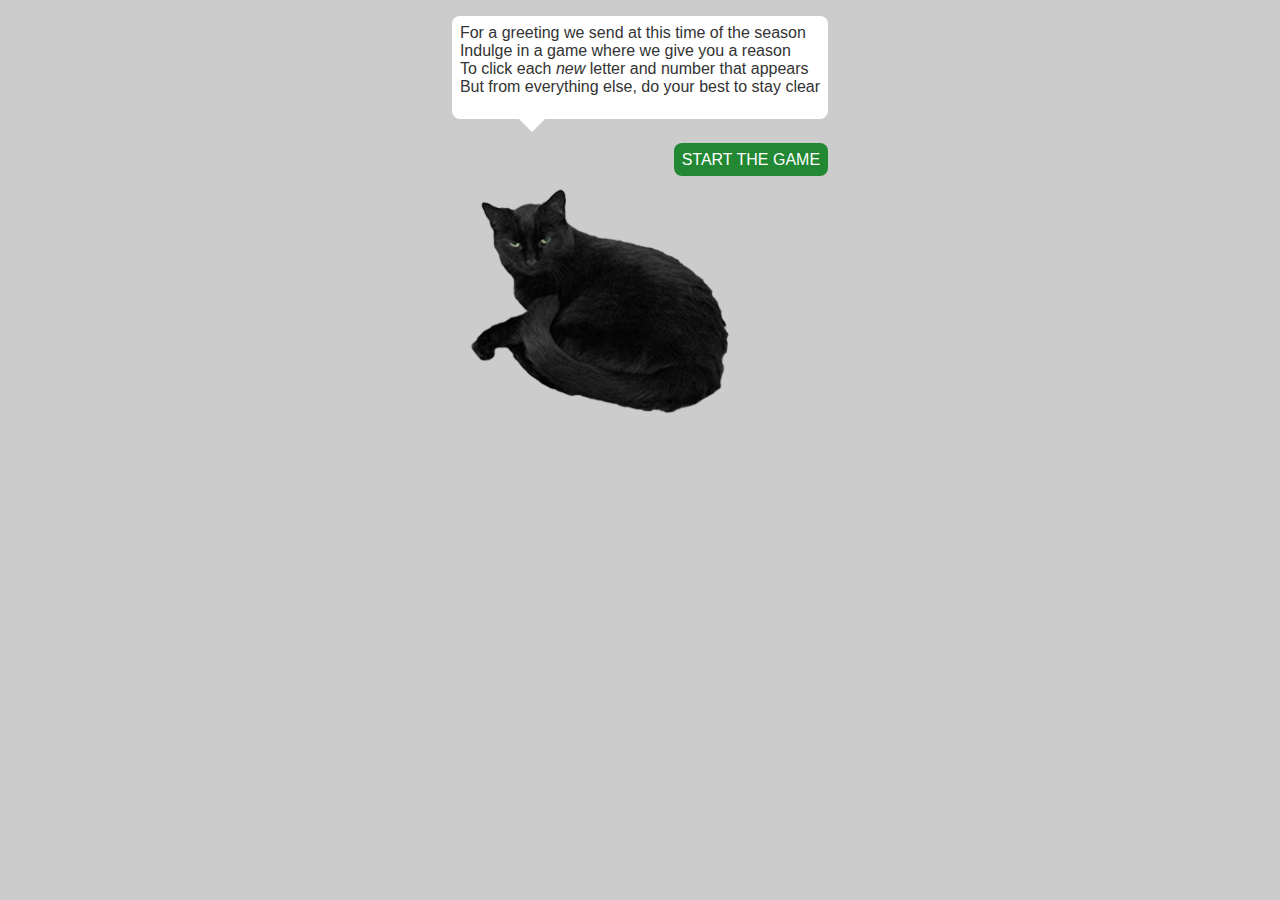
<file: index.html>
<!doctype html>
<html class="no-js" lang="">
    <head>
        <meta charset="utf-8">
        <meta http-equiv="x-ua-compatible" content="ie=edge">
        <title>Season's Greetings from Em and M</title>
        <meta name="description" content="">
        <meta name="viewport" content="width=device-width, initial-scale=1">

        <!-- favicons -->
        <link rel="apple-touch-icon" sizes="180x180" href="apple-touch-icon.png">
        <link rel="icon" type="image/png" href="favicon-32x32.png" sizes="32x32">
        <link rel="icon" type="image/png" href="favicon-16x16.png" sizes="16x16">
        <link rel="manifest" href="site.webmanifest">
        <!-- Place favicon.ico in the root directory -->

        <link rel="stylesheet" href="css/normalize.css">
        <link rel="stylesheet" href="css/main.css">
        <link rel="stylesheet" href="css/card.css">
    </head>
    <body>
        <!--[if lte IE 9]>
            <p class="browserupgrade">You are using an <strong>outdated</strong> browser. Please <a href="https://browsehappy.com/">upgrade your browser</a> to improve your experience and security.</p>
        <![endif]-->

        <!-- Add your site or application content here -->
        <main id="intro" class="staticscreen">
          <div id="instructions">
            For a greeting we send at this time of the season<br />
            Indulge in a game where we give you a reason<br />
            To click each <span class="em">new</span> letter and number that appears<br />
            But from everything else, do your best to stay clear
          </div>
          <div id="start-buttons">
            <a class="button" href="game.html">Start the game</a>
          </div>
          <div id="instructor">
            <img src="img/kepler4.png" alt="our fantastic cat, Kepler" />
          </div>
        </main>
        <script src="js/vendor/modernizr-3.5.0.min.js"></script>
        <script src="https://code.jquery.com/jquery-3.2.1.min.js" integrity="sha256-hwg4gsxgFZhOsEEamdOYGBf13FyQuiTwlAQgxVSNgt4=" crossorigin="anonymous"></script>
        <script>window.jQuery || document.write('<script src="js/vendor/jquery-3.2.1.min.js"><\/script>')</script>
        <script src="js/plugins.js"></script>
        <script src="js/game.js"></script>

        <!-- Google Analytics: change UA-XXXXX-Y to be your site's ID. -->
        <script>
            window.ga=function(){ga.q.push(arguments)};ga.q=[];ga.l=+new Date;
            ga('create','UA-111594239-1','auto');ga('send','pageview')
        </script>
        <script src="https://www.google-analytics.com/analytics.js" async defer></script>
    </body>
</html>
</file>
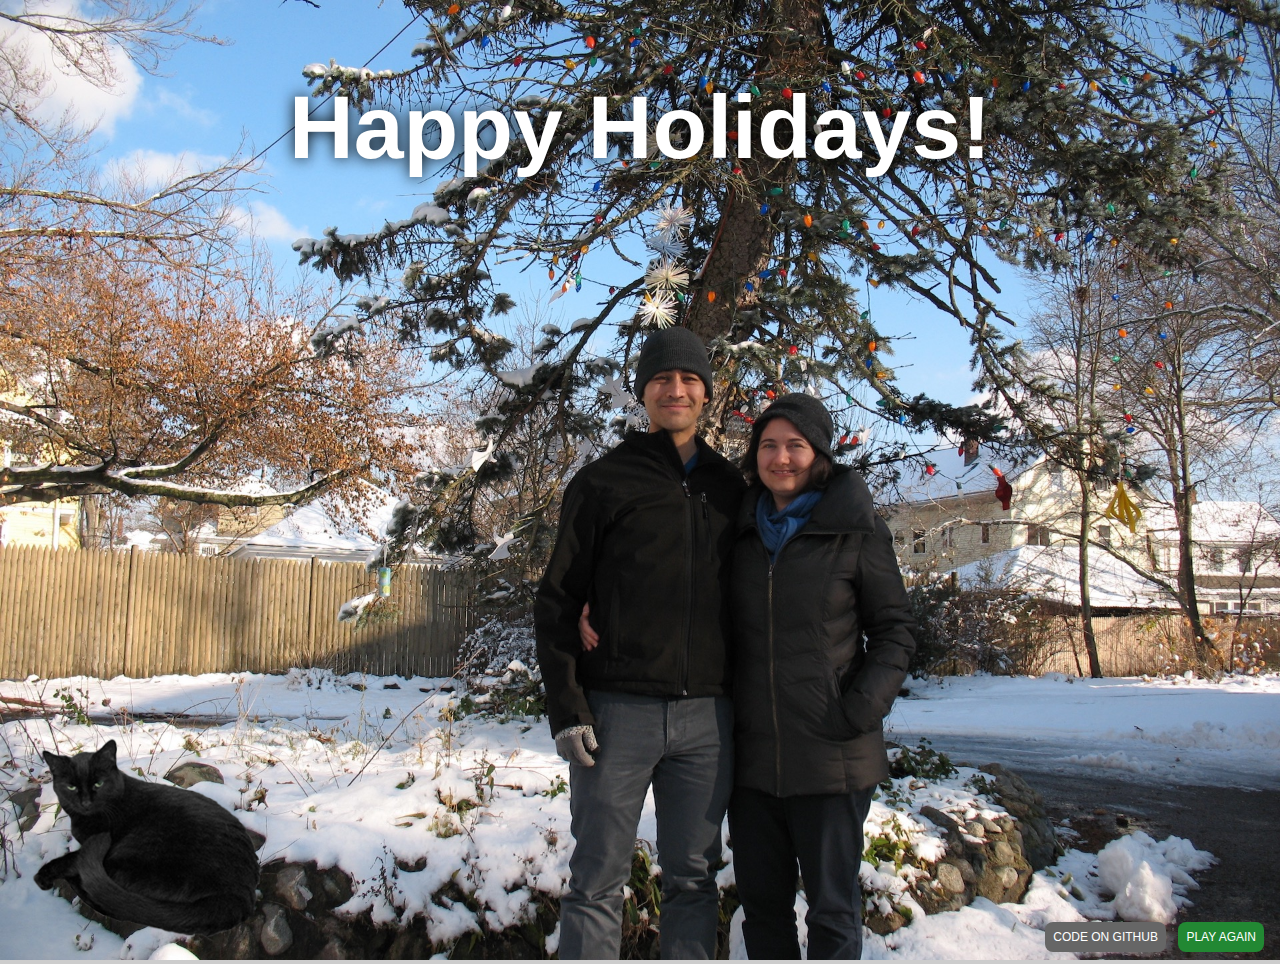
<file: end.html>
<!doctype html>
<html class="no-js" lang="">
    <head>
        <meta charset="utf-8">
        <meta http-equiv="x-ua-compatible" content="ie=edge">
        <title>Season's Greetings from Em and M</title>
        <meta name="description" content="">
        <meta name="viewport" content="width=device-width, initial-scale=1">

        <!-- favicons -->
        <link rel="apple-touch-icon" sizes="180x180" href="apple-touch-icon.png">
        <link rel="icon" type="image/png" href="favicon-32x32.png" sizes="32x32">
        <link rel="icon" type="image/png" href="favicon-16x16.png" sizes="16x16">
        <link rel="manifest" href="site.webmanifest">
        <!-- Place favicon.ico in the root directory -->

        <link rel="stylesheet" href="css/normalize.css">
        <link rel="stylesheet" href="css/main.css">
        <link rel="stylesheet" href="css/card.css">
    </head>
    <body class="fullscreen">
        <!--[if lte IE 9]>
            <p class="browserupgrade">You are using an <strong>outdated</strong> browser. Please <a href="https://browsehappy.com/">upgrade your browser</a> to improve your experience and security.</p>
        <![endif]-->

        <!-- Add your site or application content here -->
        <main id="end" class="staticscreen scaled">
          <img srcset="img/us-tree-large.jpg 1920w, img/us-tree-medium.jpg 960w, img/us-tree-small.jpg 480w" src="img/us-tree-medium.jpg" alt="Em and Mike in front of the street tree" class="full-img" />
          <div id="end-message" class="centered">
            <h1>Happy&nbsp;Holidays!</h1>
          </div>
          <div id="buttons">
            <a class="button secondary" href="https://github.com/mrengy/card2017">code on Github</a>
            <a class="button" href="game.html">Play Again</a>
          </div>
          <div id="kepler">
            <a href="#">
              <img src="img/kepler4.png" alt="our fantastic cat, Kepler" id="keplerImage"/>
            </a>
          </div>
          <img src="img/lightning.png" alt="our fish, The Lightning" class="lightning lightningLeft">
          <img src="img/lightning.png" alt="our fish, The Lightning" class="lightning lightningRight">
        </main>
        <script src="js/vendor/modernizr-3.5.0.min.js"></script>
        <script src="https://code.jquery.com/jquery-3.2.1.min.js" integrity="sha256-hwg4gsxgFZhOsEEamdOYGBf13FyQuiTwlAQgxVSNgt4=" crossorigin="anonymous"></script>
        <script>window.jQuery || document.write('<script src="js/vendor/jquery-3.2.1.min.js"><\/script>')</script>
        <script src="js/plugins.js"></script>
        <script src="js/end.js"></script>

        <!-- Google Analytics -->
        <script>
            window.ga=function(){ga.q.push(arguments)};ga.q=[];ga.l=+new Date;
            ga('create','UA-111594239-1','auto');ga('send','pageview')
        </script>
        <script src="https://www.google-analytics.com/analytics.js" async defer></script>
    </body>
</html>
</file>
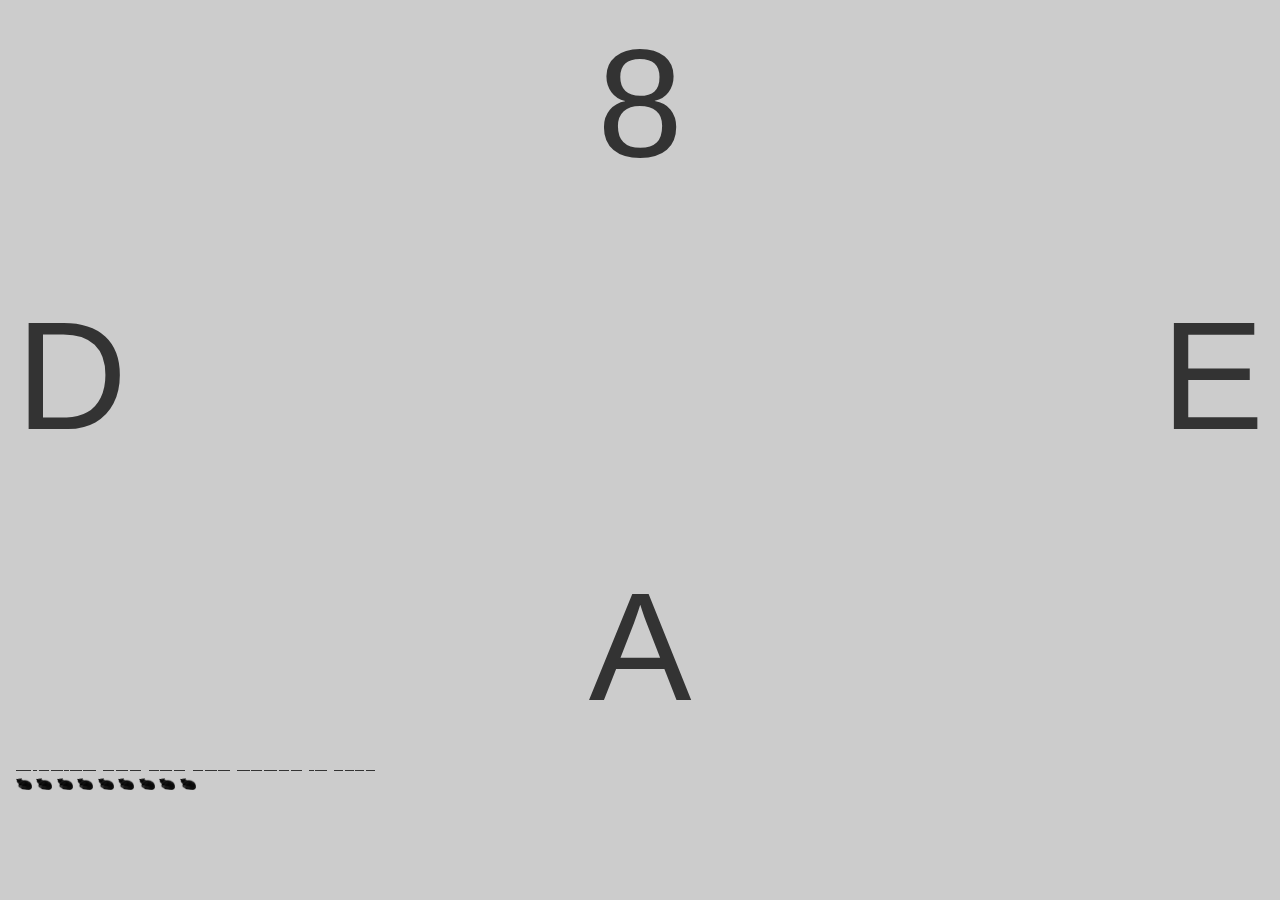
<file: game.html>
<!doctype html>
<html class="no-js" lang="">
    <head>
        <meta charset="utf-8">
        <meta http-equiv="x-ua-compatible" content="ie=edge">
        <title>Season's Greetings from Em and M</title>
        <meta name="description" content="">
        <meta name="viewport" content="width=device-width, initial-scale=1">

        <!-- favicons -->
        <link rel="apple-touch-icon" sizes="180x180" href="apple-touch-icon.png">
        <link rel="icon" type="image/png" href="favicon-32x32.png" sizes="32x32">
        <link rel="icon" type="image/png" href="favicon-16x16.png" sizes="16x16">
        <link rel="manifest" href="site.webmanifest">
        <!-- Place favicon.ico in the root directory -->

        <link rel="stylesheet" href="css/normalize.css">
        <link rel="stylesheet" href="css/main.css">
        <link rel="stylesheet" href="css/card.css">
    </head>
    <body>
        <!--[if lte IE 9]>
            <p class="browserupgrade">You are using an <strong>outdated</strong> browser. Please <a href="https://browsehappy.com/">upgrade your browser</a> to improve your experience and security.</p>
        <![endif]-->

        <!-- Add your site or application content here -->
        <main id="targetcontainer">
          <div class="target top">

          </div>
          <div class="target right">

          </div>
          <div class="target bottom">

          </div>
          <div class="target left">

          </div>
          <div id="feedback">
            <div id="success">&#x2714;</div>
            <div id="error">&#x274c;</div>
          </div>
        </main>
        <footer id="hud">
          <div id="item-container">
          </div>
          <div id="lives">
            <div class="life">
                <img src="img/kepler.png"/>
            </div>
            <div class="life">
                <img src="img/kepler.png"/>
            </div>
            <div class="life">
                <img src="img/kepler.png"/>
            </div>
            <div class="life">
                <img src="img/kepler.png"/>
            </div>
            <div class="life">
                <img src="img/kepler.png"/>
            </div>
            <div class="life">
                <img src="img/kepler.png"/>
            </div>
            <div class="life">
                <img src="img/kepler.png"/>
            </div>
            <div class="life">
                <img src="img/kepler.png"/>
            </div>
            <div class="life">
                <img src="img/kepler.png"/>
            </div>
          </div>
        </footer>
        <script src="js/vendor/modernizr-3.5.0.min.js"></script>
        <script src="https://code.jquery.com/jquery-3.2.1.min.js" integrity="sha256-hwg4gsxgFZhOsEEamdOYGBf13FyQuiTwlAQgxVSNgt4=" crossorigin="anonymous"></script>
        <script>window.jQuery || document.write('<script src="js/vendor/jquery-3.2.1.min.js"><\/script>')</script>
        <script src="js/plugins.js"></script>
        <script src="js/game.js"></script>

        <!-- Google Analytics-->
        <script>
            window.ga=function(){ga.q.push(arguments)};ga.q=[];ga.l=+new Date;
            ga('create','UA-111594239-1','auto');ga('send','pageview')
        </script>
        <script src="https://www.google-analytics.com/analytics.js" async defer></script>
    </body>
</html>
</file>
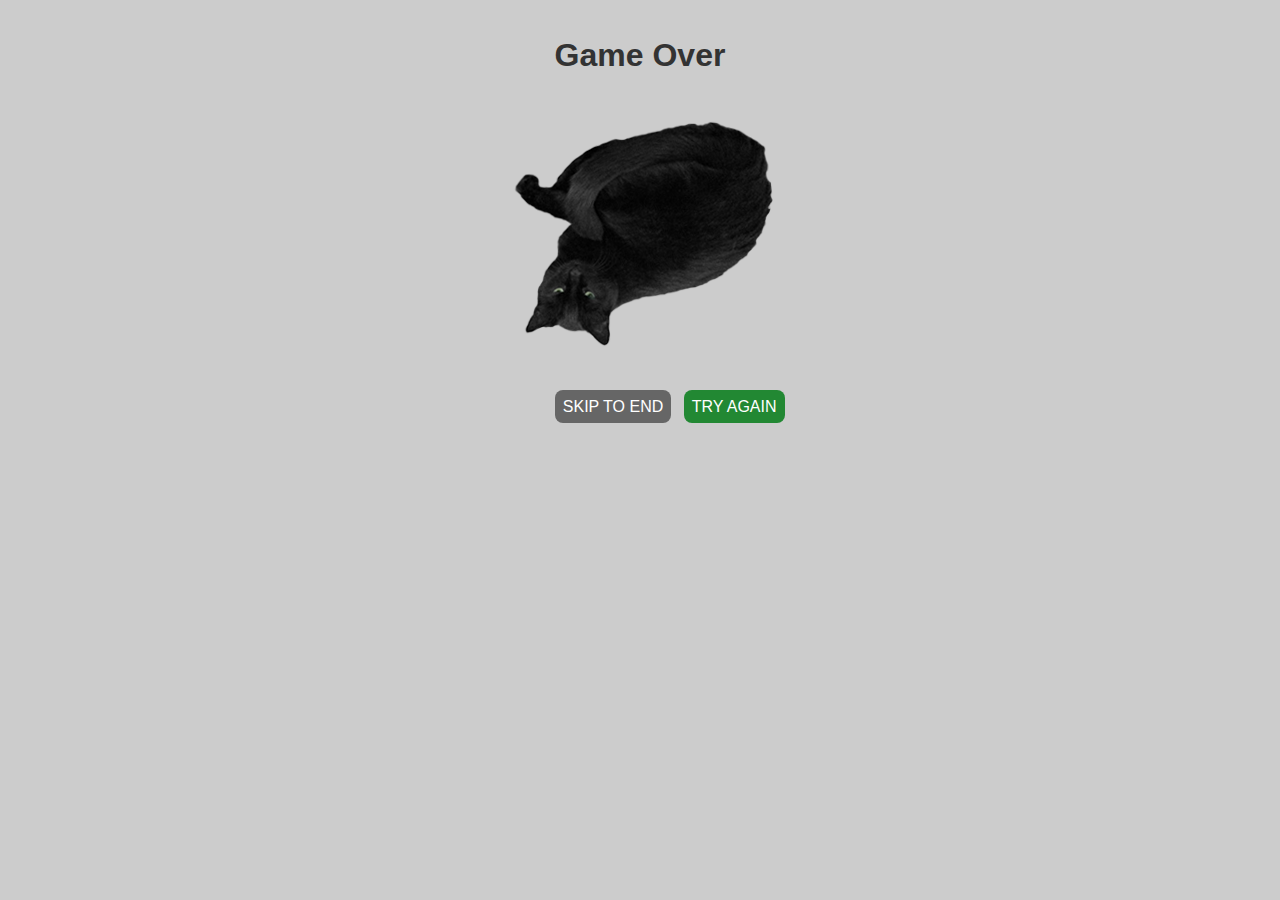
<file: gameover.html>
<!doctype html>
<html class="no-js" lang="">
    <head>
        <meta charset="utf-8">
        <meta http-equiv="x-ua-compatible" content="ie=edge">
        <title>Season's Greetings from Em and M</title>
        <meta name="description" content="">
        <meta name="viewport" content="width=device-width, initial-scale=1">

        <!-- favicons -->
        <link rel="apple-touch-icon" sizes="180x180" href="apple-touch-icon.png">
        <link rel="icon" type="image/png" href="favicon-32x32.png" sizes="32x32">
        <link rel="icon" type="image/png" href="favicon-16x16.png" sizes="16x16">
        <link rel="manifest" href="site.webmanifest">
        <!-- Place favicon.ico in the root directory -->

        <link rel="stylesheet" href="css/normalize.css">
        <link rel="stylesheet" href="css/main.css">
        <link rel="stylesheet" href="css/card.css">
    </head>
    <body>
        <!--[if lte IE 9]>
            <p class="browserupgrade">You are using an <strong>outdated</strong> browser. Please <a href="https://browsehappy.com/">upgrade your browser</a> to improve your experience and security.</p>
        <![endif]-->

        <!-- Add your site or application content here -->
        <main id="gameover" class="staticscreen">
          <h1>Game&nbsp;Over</h1>
          <div id="instructor">
            <img src="img/kepler4.png" class="upsidedown" alt="our fantastic cat, Kepler" />
          </div>
          <div id="start-buttons">
            <a class="button secondary" href="end.html">Skip to End</a>
            <a class="button" href="game.html">Try Again</a>
          </div>
        </main>
        <script src="js/vendor/modernizr-3.5.0.min.js"></script>
        <script src="https://code.jquery.com/jquery-3.2.1.min.js" integrity="sha256-hwg4gsxgFZhOsEEamdOYGBf13FyQuiTwlAQgxVSNgt4=" crossorigin="anonymous"></script>
        <script>window.jQuery || document.write('<script src="js/vendor/jquery-3.2.1.min.js"><\/script>')</script>
        <script src="js/plugins.js"></script>
        <script src="js/game.js"></script>

        <!-- Google Analytics: change UA-XXXXX-Y to be your site's ID. -->
        <script>
            window.ga=function(){ga.q.push(arguments)};ga.q=[];ga.l=+new Date;
            ga('create','UA-111594239-1','auto');ga('send','pageview')
        </script>
        <script src="https://www.google-analytics.com/analytics.js" async defer></script>
    </body>
</html>
</file>
<file: css/main.css>
/*! HTML5 Boilerplate v6.0.1 | MIT License | https://html5boilerplate.com/ */

/*
 * What follows is the result of much research on cross-browser styling.
 * Credit left inline and big thanks to Nicolas Gallagher, Jonathan Neal,
 * Kroc Camen, and the H5BP dev community and team.
 */

/* ==========================================================================
   Base styles: opinionated defaults
   ========================================================================== */

html {
    color: #222;
    font-size: 1em;
    line-height: 1.4;
}

/*
 * Remove text-shadow in selection highlight:
 * https://twitter.com/miketaylr/status/12228805301
 *
 * Vendor-prefixed and regular ::selection selectors cannot be combined:
 * https://stackoverflow.com/a/16982510/7133471
 *
 * Customize the background color to match your design.
 */

::-moz-selection {
    background: #b3d4fc;
    text-shadow: none;
}

::selection {
    background: #b3d4fc;
    text-shadow: none;
}

/*
 * A better looking default horizontal rule
 */

hr {
    display: block;
    height: 1px;
    border: 0;
    border-top: 1px solid #ccc;
    margin: 1em 0;
    padding: 0;
}

/*
 * Remove the gap between audio, canvas, iframes,
 * images, videos and the bottom of their containers:
 * https://github.com/h5bp/html5-boilerplate/issues/440
 */

audio,
canvas,
iframe,
img,
svg,
video {
    vertical-align: middle;
}

/*
 * Remove default fieldset styles.
 */

fieldset {
    border: 0;
    margin: 0;
    padding: 0;
}

/*
 * Allow only vertical resizing of textareas.
 */

textarea {
    resize: vertical;
}

/* ==========================================================================
   Browser Upgrade Prompt
   ========================================================================== */

.browserupgrade {
    margin: 0.2em 0;
    background: #ccc;
    color: #000;
    padding: 0.2em 0;
}

/* ==========================================================================
   Author's custom styles
   ========================================================================== */

















/* ==========================================================================
   Helper classes
   ========================================================================== */

/*
 * Hide visually and from screen readers
 */

.hidden {
    display: none !important;
}

/*
 * Hide only visually, but have it available for screen readers:
 * https://snook.ca/archives/html_and_css/hiding-content-for-accessibility
 *
 * 1. For long content, line feeds are not interpreted as spaces and small width
 *    causes content to wrap 1 word per line:
 *    https://medium.com/@jessebeach/beware-smushed-off-screen-accessible-text-5952a4c2cbfe
 */

.visuallyhidden {
    border: 0;
    clip: rect(0 0 0 0);
    -webkit-clip-path: inset(50%);
    clip-path: inset(50%);
    height: 1px;
    margin: -1px;
    overflow: hidden;
    padding: 0;
    position: absolute;
    width: 1px;
    white-space: nowrap; /* 1 */
}

/*
 * Extends the .visuallyhidden class to allow the element
 * to be focusable when navigated to via the keyboard:
 * https://www.drupal.org/node/897638
 */

.visuallyhidden.focusable:active,
.visuallyhidden.focusable:focus {
    clip: auto;
    -webkit-clip-path: none;
    clip-path: none;
    height: auto;
    margin: 0;
    overflow: visible;
    position: static;
    width: auto;
    white-space: inherit;
}

/*
 * Hide visually and from screen readers, but maintain layout
 */

.invisible {
    visibility: hidden;
}

/*
 * Clearfix: contain floats
 *
 * For modern browsers
 * 1. The space content is one way to avoid an Opera bug when the
 *    `contenteditable` attribute is included anywhere else in the document.
 *    Otherwise it causes space to appear at the top and bottom of elements
 *    that receive the `clearfix` class.
 * 2. The use of `table` rather than `block` is only necessary if using
 *    `:before` to contain the top-margins of child elements.
 */

.clearfix:before,
.clearfix:after {
    content: " "; /* 1 */
    display: table; /* 2 */
}

.clearfix:after {
    clear: both;
}

/* ==========================================================================
   EXAMPLE Media Queries for Responsive Design.
   These examples override the primary ('mobile first') styles.
   Modify as content requires.
   ========================================================================== */

@media only screen and (min-width: 35em) {
    /* Style adjustments for viewports that meet the condition */
}

@media print,
       (-webkit-min-device-pixel-ratio: 1.25),
       (min-resolution: 1.25dppx),
       (min-resolution: 120dpi) {
    /* Style adjustments for high resolution devices */
}

/* ==========================================================================
   Print styles.
   Inlined to avoid the additional HTTP request:
   http://www.phpied.com/delay-loading-your-print-css/
   ========================================================================== */

@media print {
    *,
    *:before,
    *:after {
        background: transparent !important;
        color: #000 !important; /* Black prints faster:
                                   http://www.sanbeiji.com/archives/953 */
        box-shadow: none !important;
        text-shadow: none !important;
    }

    a,
    a:visited {
        text-decoration: underline;
    }

    a[href]:after {
        content: " (" attr(href) ")";
    }

    abbr[title]:after {
        content: " (" attr(title) ")";
    }

    /*
     * Don't show links that are fragment identifiers,
     * or use the `javascript:` pseudo protocol
     */

    a[href^="#"]:after,
    a[href^="javascript:"]:after {
        content: "";
    }

    pre {
        white-space: pre-wrap !important;
    }
    pre,
    blockquote {
        border: 1px solid #999;
        page-break-inside: avoid;
    }

    /*
     * Printing Tables:
     * http://css-discuss.incutio.com/wiki/Printing_Tables
     */

    thead {
        display: table-header-group;
    }

    tr,
    img {
        page-break-inside: avoid;
    }

    p,
    h2,
    h3 {
        orphans: 3;
        widows: 3;
    }

    h2,
    h3 {
        page-break-after: avoid;
    }
}
</file>
<file: css/card.css>
html {
  height: 100%; }

body {
  font: 100% "Helvetica Neue", Helvetica, Arial, sans-serif;
  color: #333;
  background-color: #ccc;
  display: block;
  position: relative;
  box-sizing: border-box;
  padding: 1rem;
  overflow: auto;
  height: 100%;
  text-align: center; }

.fullscreen {
  padding: 0;
  overflow-x: hidden; }

.fullscreen div {
  position: absolute;
  z-index: 9; }

.fullscreen img {
  display: block; }

#end {
  color: #fff; }

.staticscreen a {
  color: #fff; }

.fullscreen h1 {
  font-size: 2rem;
  font-size: 7vw;
  text-align: center;
  text-shadow: 0px 0px 1rem black; }

div.centered {
  left: 50%;
  transform: translateX(-50%);
  -ms-transform: translateX(-50%);
  /* IE */
  -moz-transform: translateX(-50%);
  /* Firefox */
  -webkit-transform: translateX(-50%);
  /* Safari and Chrome */
  -o-transform: translateX(-50%); }

.staticscreen {
  position: relative;
  height: auto;
  display: inline-block;
  margin: 0 auto 0 auto; }

.staticscreen div {
  text-align: left;
  width: auto; }

#end-message {
  top: 1em; }

#buttons {
  right: 1rem;
  bottom: .5rem;
  z-index: 10; }

#buttons a {
  position: relative;
  display: inline-block;
  bottom: 0; }

#start-buttons {
  float: right;
  margin-top: 2em; }

#targetcontainer {
  position: relative;
  overflow: hidden;
  height: 83%; }

#instructions {
  background-color: #fff;
  padding: .5rem;
  border-radius: 0.5rem;
  -moz-border-radius: 0.5rem;
  /* Firefox */
  -webkit-border-radius: 0.5rem;
  /* Safari and Chrome */ }

/* speech bubble pointer */
#instructions:after {
  content: '';
  position: relative;
  border-style: solid;
  border-width: 15px 15px 0;
  border-color: #fff transparent;
  display: block;
  width: 0;
  z-index: 1;
  margin-left: -15px;
  bottom: -1.3em;
  left: 20%; }

#kepler {
  bottom: 0;
  left: 1rem; }

#kepler img {
  width: 100px;
  width: 20vw; }

.button {
  background-color: #283;
  padding: .5rem;
  color: #fff;
  border-radius: 0.5rem;
  -moz-border-radius: 0.5rem;
  /* Firefox */
  -webkit-border-radius: 0.5rem;
  /* Safari and Chrome */
  text-decoration: none;
  text-transform: uppercase; }

.button:hover {
  background-color: #4a5; }

.secondary {
  background-color: #666;
  margin-right: .5rem; }

.secondary:hover {
  background-color: #888; }

.fullscreen .button {
  font-size: .75rem; }

.target, #feedback {
  position: absolute;
  font-variant-numeric: slashed-zero;
  font-size: 4rem;
  font-size: 20vw; }

#feedback {
  color: #283;
  top: 50%;
  left: 50%;
  transform: translate(-50%, -50%);
  -ms-transform: translate(-50%, -50%);
  /* IE */
  -moz-transform: translate(-50%, -50%);
  /* Firefox */
  -webkit-transform: translate(-50%, -50%);
  /* Safari and Chrome */
  -o-transform: translate(-50%, -50%); }

/*
#feedback{
  color: $color-active;
  width: 100%;
  height: 100%;
  pointer-events: none;
}
*/
#feedback div {
  position: absolute;
  top: 50%;
  left: 50%;
  transform: translate(-50%, -50%);
  -ms-transform: translate(-50%, -50%);
  /* IE */
  -moz-transform: translate(-50%, -50%);
  /* Firefox */
  -webkit-transform: translate(-50%, -50%);
  /* Safari and Chrome */
  -o-transform: translate(-50%, -50%);
  opacity: 0; }

/* show and quickly fade out the feedback on success or error */
#feedback div.active {
  opacity: 1;
  -webkit-animation-delay: 200ms;
  -webkit-animation-duration: 400ms;
  -webkit-animation-timing-function: ease-out;
  -webkit-animation-name: activeOut;
  -webkit-animation-fill-mode: forwards;
  /* this prevents the animation from restarting! */
  -moz-animation-delay: 200ms;
  -moz-animation-duration: 400ms;
  -moz-animation-timing-function: ease-out;
  -moz-animation-name: activeOut;
  -moz-animation-fill-mode: forwards;
  /* this prevents the animation from restarting! */
  -o-animation-delay: 200ms;
  -o-animation-duration: 400ms;
  -o-animation-timing-function: ease-out;
  -o-animation-name: activeOut;
  -o-animation-fill-mode: forwards;
  /* this prevents the animation from restarting! */
  animation-delay: 200ms;
  animation-duration: 400ms;
  animation-timing-function: ease-out;
  animation-name: activeOut;
  animation-fill-mode: forwards;
  /* this prevents the animation from restarting! */ }

@-webkit-keyframes activeOut {
  from {
    opacity: 1; }
  to {
    opacity: 0; } }
@-moz-keyframes activeOut {
  from {
    opacity: 1; }
  to {
    opacity: 0; } }
@-o-keyframes activeOut {
  from {
    opacity: 1; }
  to {
    opacity: 0; } }
@keyframes activeOut {
  from {
    opacity: 1; }
  to {
    opacity: 0; } }
/* max font size */
@media screen and (min-width: 768px) {
  .target, #feedback {
    font-size: 154px; } }
.target a {
  text-decoration: none;
  color: #333;
  user-drag: none;
  user-select: none;
  -moz-user-select: none;
  -webkit-user-drag: none;
  -webkit-user-select: none;
  -ms-user-select: none; }

.top img, .bottom img {
  max-width: 25%; }

.top img, .top span {
  vertical-align: top; }

/* nudge text up to be in the same place as an image, despite room on top of the letter in the font */
.top span {
  display: block; }

.left img, .right img {
  max-width: 50%; }

.top {
  top: 0%;
  width: 100%;
  text-align: center;
  -webkit-animation-delay: 0s;
  -webkit-animation-duration: 800ms;
  -webkit-animation-timing-function: ease-out;
  -webkit-animation-name: inTop;
  -webkit-animation-fill-mode: forwards;
  /* this prevents the animation from restarting! */
  -moz-animation-delay: 0s;
  -moz-animation-duration: 800ms;
  -moz-animation-timing-function: ease-out;
  -moz-animation-name: inTop;
  -moz-animation-fill-mode: forwards;
  /* this prevents the animation from restarting! */
  -o-animation-delay: 0s;
  -o-animation-duration: 800ms;
  -o-animation-timing-function: ease-out;
  -o-animation-name: inTop;
  -o-animation-fill-mode: forwards;
  /* this prevents the animation from restarting! */
  animation-delay: 0s;
  animation-duration: 800ms;
  animation-timing-function: ease-out;
  animation-name: inTop;
  animation-fill-mode: forwards;
  /* this prevents the animation from restarting! */ }

@-webkit-keyframes inTop {
  from {
    margin-top: -50%; }
  to {
    margin-top: 0; } }
@-moz-keyframes inTop {
  from {
    margin-top: -50%; }
  to {
    margin-top: 0; } }
@-o-keyframes inTop {
  from {
    margin-top: -50%; }
  to {
    margin-top: 0; } }
@keyframes inTop {
  from {
    margin-top: -50%; }
  to {
    margin-top: 0; } }
.top.out {
  -webkit-animation-delay: 0s;
  -webkit-animation-duration: 800ms;
  -webkit-animation-timing-function: ease-in;
  -webkit-animation-name: outTop;
  -webkit-animation-fill-mode: forwards;
  /* this prevents the animation from restarting! */
  -moz-animation-delay: 0s;
  -moz-animation-duration: 800ms;
  -moz-animation-timing-function: ease-in;
  -moz-animation-name: outTop;
  -moz-animation-fill-mode: forwards;
  /* this prevents the animation from restarting! */
  -o-animation-delay: 0s;
  -o-animation-duration: 800ms;
  -o-animation-timing-function: ease-in;
  -o-animation-name: outTop;
  -o-animation-fill-mode: forwards;
  /* this prevents the animation from restarting! */
  animation-delay: 0s;
  animation-duration: 800ms;
  animation-timing-function: ease-in;
  animation-name: outTop;
  animation-fill-mode: forwards;
  /* this prevents the animation from restarting! */ }

@-webkit-keyframes outTop {
  from {
    margin-top: 0; }
  to {
    margin-top: -50%; } }
@-moz-keyframes outTop {
  from {
    margin-top: 0; }
  to {
    margin-top: -50%; } }
@-o-keyframes outTop {
  from {
    margin-top: 0; }
  to {
    margin-top: -50%; } }
@keyframes outTop {
  from {
    margin-top: 0; }
  to {
    margin-top: -50%; } }
.right {
  right: 0%;
  width: 50%;
  text-align: right;
  top: 50%;
  transform: translateY(-50%);
  -ms-transform: translateY(-50%);
  /* IE */
  -moz-transform: translateY(-50%);
  /* Firefox */
  -webkit-transform: translateY(-50%);
  /* Safari and Chrome */
  -o-transform: translateY(-50%);
  -webkit-animation-delay: 0s;
  -webkit-animation-duration: 800ms;
  -webkit-animation-timing-function: ease-out;
  -webkit-animation-name: inRight;
  -webkit-animation-fill-mode: forwards;
  /* this prevents the animation from restarting! */
  -moz-animation-delay: 0s;
  -moz-animation-duration: 800ms;
  -moz-animation-timing-function: ease-out;
  -moz-animation-name: inRight;
  -moz-animation-fill-mode: forwards;
  /* this prevents the animation from restarting! */
  -o-animation-delay: 0s;
  -o-animation-duration: 800ms;
  -o-animation-timing-function: ease-out;
  -o-animation-name: inRight;
  -o-animation-fill-mode: forwards;
  /* this prevents the animation from restarting! */
  animation-delay: 0s;
  animation-duration: 800ms;
  animation-timing-function: ease-out;
  animation-name: inRight;
  animation-fill-mode: forwards;
  /* this prevents the animation from restarting! */ }

@-webkit-keyframes inRight {
  from {
    margin-right: -50%; }
  to {
    margin-right: 0; } }
@-moz-keyframes inRight {
  from {
    margin-right: -50%; }
  to {
    margin-right: 0; } }
@-o-keyframes inRight {
  from {
    margin-right: -50%; }
  to {
    margin-right: 0; } }
@keyframes inRight {
  from {
    margin-right: -50%; }
  to {
    margin-right: 0; } }
.right.out {
  -webkit-animation-delay: 0s;
  -webkit-animation-duration: 800ms;
  -webkit-animation-timing-function: ease-in;
  -webkit-animation-name: outRight;
  -webkit-animation-fill-mode: forwards;
  /* this prevents the animation from restarting! */
  -moz-animation-delay: 0s;
  -moz-animation-duration: 800ms;
  -moz-animation-timing-function: ease-in;
  -moz-animation-name: outRight;
  -moz-animation-fill-mode: forwards;
  /* this prevents the animation from restarting! */
  -o-animation-delay: 0s;
  -o-animation-duration: 800ms;
  -o-animation-timing-function: ease-in;
  -o-animation-name: outRight;
  -o-animation-fill-mode: forwards;
  /* this prevents the animation from restarting! */
  animation-delay: 0s;
  animation-duration: 800ms;
  animation-timing-function: ease-in;
  animation-name: outRight;
  animation-fill-mode: forwards;
  /* this prevents the animation from restarting! */ }

@-webkit-keyframes outRight {
  from {
    margin-right: 0; }
  to {
    margin-right: -50%; } }
@-moz-keyframes outRight {
  from {
    margin-right: 0; }
  to {
    margin-right: -50%; } }
@-o-keyframes outRight {
  from {
    margin-right: 0; }
  to {
    margin-right: -50%; } }
@keyframes outRight {
  from {
    margin-right: 0; }
  to {
    margin-right: -50%; } }
.bottom {
  bottom: 0%;
  width: 100%;
  text-align: center;
  -webkit-animation-delay: 0s;
  -webkit-animation-duration: 800ms;
  -webkit-animation-timing-function: ease-out;
  -webkit-animation-name: inBottom;
  -webkit-animation-fill-mode: forwards;
  /* this prevents the animation from restarting! */
  -moz-animation-delay: 0s;
  -moz-animation-duration: 800ms;
  -moz-animation-timing-function: ease-out;
  -moz-animation-name: inBottom;
  -moz-animation-fill-mode: forwards;
  /* this prevents the animation from restarting! */
  -o-animation-delay: 0s;
  -o-animation-duration: 800ms;
  -o-animation-timing-function: ease-out;
  -o-animation-name: inBottom;
  -o-animation-fill-mode: forwards;
  /* this prevents the animation from restarting! */
  animation-delay: 0s;
  animation-duration: 800ms;
  animation-timing-function: ease-out;
  animation-name: inBottom;
  animation-fill-mode: forwards;
  /* this prevents the animation from restarting! */ }

@-webkit-keyframes inBottom {
  from {
    margin-bottom: -50%; }
  to {
    margin-bottom: 0; } }
@-moz-keyframes inBottom {
  from {
    margin-bottom: -50%; }
  to {
    margin-bottom: 0; } }
@-o-keyframes inBottom {
  from {
    margin-bottom: -50%; }
  to {
    margin-bottom: 0; } }
@keyframes inBottom {
  from {
    margin-bottom: -50%; }
  to {
    margin-bottom: 0; } }
.bottom.out {
  -webkit-animation-delay: 0s;
  -webkit-animation-duration: 800ms;
  -webkit-animation-timing-function: ease-in;
  -webkit-animation-name: outBottom;
  -webkit-animation-fill-mode: forwards;
  /* this prevents the animation from restarting! */
  -moz-animation-delay: 0s;
  -moz-animation-duration: 800ms;
  -moz-animation-timing-function: ease-in;
  -moz-animation-name: outBottom;
  -moz-animation-fill-mode: forwards;
  /* this prevents the animation from restarting! */
  -o-animation-delay: 0s;
  -o-animation-duration: 800ms;
  -o-animation-timing-function: ease-in;
  -o-animation-name: outBottom;
  -o-animation-fill-mode: forwards;
  /* this prevents the animation from restarting! */
  animation-delay: 0s;
  animation-duration: 800ms;
  animation-timing-function: ease-in;
  animation-name: outBottom;
  animation-fill-mode: forwards;
  /* this prevents the animation from restarting! */ }

@-webkit-keyframes outBottom {
  from {
    margin-bottom: 0; }
  to {
    margin-bottom: -50%; } }
@-moz-keyframes outBottom {
  from {
    margin-bottom: 0; }
  to {
    margin-bottom: -50%; } }
@-o-keyframes outBottom {
  from {
    margin-bottom: 0; }
  to {
    margin-bottom: -50%; } }
@keyframes outBottom {
  from {
    margin-bottom: 0; }
  to {
    margin-bottom: -50%; } }
.bottom img, .bottom span {
  vertical-align: bottom; }

.left {
  left: 0%;
  width: 50%;
  text-align: left;
  top: 50%;
  transform: translateY(-50%);
  -ms-transform: translateY(-50%);
  /* IE */
  -moz-transform: translateY(-50%);
  /* Firefox */
  -webkit-transform: translateY(-50%);
  /* Safari and Chrome */
  -o-transform: translateY(-50%);
  -webkit-animation-delay: 0s;
  -webkit-animation-duration: 800ms;
  -webkit-animation-timing-function: ease-out;
  -webkit-animation-name: inLeft;
  -webkit-animation-fill-mode: forwards;
  /* this prevents the animation from restarting! */
  -moz-animation-delay: 0s;
  -moz-animation-duration: 800ms;
  -moz-animation-timing-function: ease-out;
  -moz-animation-name: inLeft;
  -moz-animation-fill-mode: forwards;
  /* this prevents the animation from restarting! */
  -o-animation-delay: 0s;
  -o-animation-duration: 800ms;
  -o-animation-timing-function: ease-out;
  -o-animation-name: inLeft;
  -o-animation-fill-mode: forwards;
  /* this prevents the animation from restarting! */
  animation-delay: 0s;
  animation-duration: 800ms;
  animation-timing-function: ease-out;
  animation-name: inLeft;
  animation-fill-mode: forwards;
  /* this prevents the animation from restarting! */ }

@-webkit-keyframes inLeft {
  from {
    margin-left: -50%; }
  to {
    margin-left: 0; } }
@-moz-keyframes inLeft {
  from {
    margin-left: -50%; }
  to {
    margin-left: 0; } }
@-o-keyframes inLeft {
  from {
    margin-left: -50%; }
  to {
    margin-left: 0; } }
@keyframes inLeft {
  from {
    margin-left: -50%; }
  to {
    margin-left: 0; } }
.left.out {
  -webkit-animation-delay: 0s;
  -webkit-animation-duration: 800ms;
  -webkit-animation-timing-function: ease-in;
  -webkit-animation-name: outLeft;
  -webkit-animation-fill-mode: forwards;
  /* this prevents the animation from restarting! */
  -moz-animation-delay: 0s;
  -moz-animation-duration: 800ms;
  -moz-animation-timing-function: ease-in;
  -moz-animation-name: outLeft;
  -moz-animation-fill-mode: forwards;
  /* this prevents the animation from restarting! */
  -o-animation-delay: 0s;
  -o-animation-duration: 800ms;
  -o-animation-timing-function: ease-in;
  -o-animation-name: outLeft;
  -o-animation-fill-mode: forwards;
  /* this prevents the animation from restarting! */
  animation-delay: 0s;
  animation-duration: 800ms;
  animation-timing-function: ease-in;
  animation-name: outLeft;
  animation-fill-mode: forwards;
  /* this prevents the animation from restarting! */ }

@-webkit-keyframes outLeft {
  from {
    margin-left: 0; }
  to {
    margin-left: -50%; } }
@-moz-keyframes outLeft {
  from {
    margin-left: 0; }
  to {
    margin-left: -50%; } }
@-o-keyframes outLeft {
  from {
    margin-left: 0; }
  to {
    margin-left: -50%; } }
@keyframes outLeft {
  from {
    margin-left: 0; }
  to {
    margin-left: -50%; } }
#hud {
  margin-top: 1em;
  vertical-align: bottom;
  text-align: left; }

#lives {
  margin-top: .2em; }

.life {
  display: inline-block;
  position: relative;
  overflow: visible;
  width: auto;
  height: auto; }

.life img {
  width: 1em; }

.lost img {
  opacity: .5; }

.lost::after {
  content: "\00274C";
  position: absolute;
  z-index: 2;
  top: 0;
  left: 0; }

.item {
  margin-right: .1em;
  display: inline-block;
  border-bottom: 1px #333 solid; }

.item.space {
  border-bottom: none; }

.item-letter {
  visibility: hidden; }

.completed .item-letter {
  visibility: visible; }

.item img {
  max-width: 2em;
  max-height: 2em; }

.lightning {
  position: absolute;
  z-index: 10;
  width: 216px;
  height: 120px;
  top: 0;
  user-drag: none;
  user-select: none;
  -moz-user-select: none;
  -webkit-user-drag: none;
  -webkit-user-select: none;
  -ms-user-select: none; }

.lightningLeft {
  left: -216px; }

.lightningRight {
  right: -216px;
  -moz-transform: scale(-1, 1);
  -o-transform: scale(-1, 1);
  -webkit-transform: scale(-1, 1);
  transform: scale(-1, 1);
  display: none; }

.upsidedown {
  -moz-transform: scale(1, -1);
  -o-transform: scale(1, -1);
  -webkit-transform: scale(1, -1);
  transform: scale(1, -1); }

.em {
  font-style: italic; }

/*# sourceMappingURL=card.css.map */
</file>
